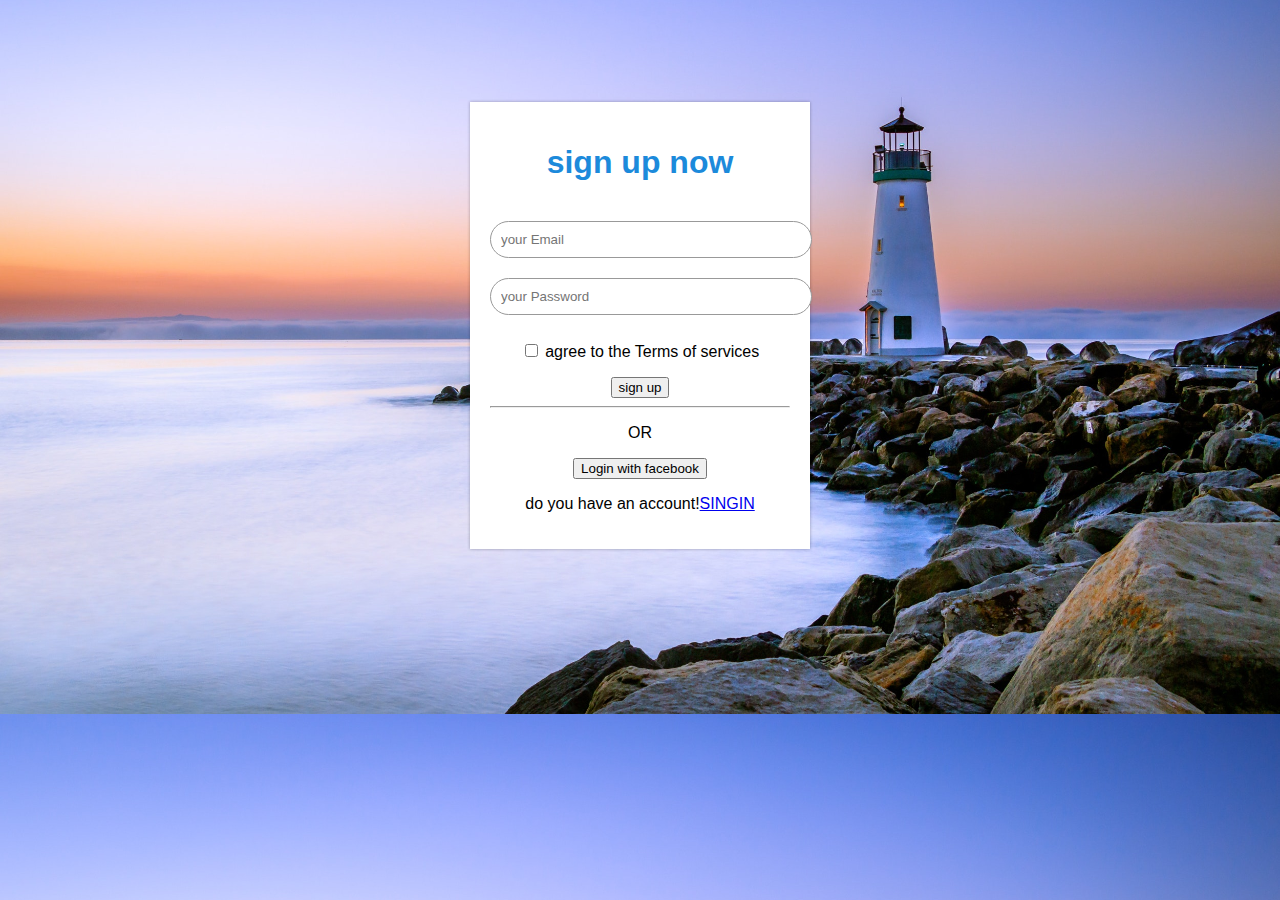
<file: html5/index.html>
<!DOCTYPE html>
<html lang="en">
<head>
    <meta charset="UTF-8">
    <meta http-equiv="X-UA-Compatible" content="IE=edge">
    <meta name="viewport" content="width=device-width, initial-scale=1.0">
    <title>Sign Up From</title>
<link rel="stylesheet" href="style.css">
</head>
<body>
    <diV class="sign-up-form">
        <h1> sign up now</h1>
        <form>
            <input type="email" class="input-box" placeholder="your Email">
            <input type="password" class="input-box" placeholder="your Password">
        <p><span><input type="checkbox"></span> agree to the Terms of services </p>
        <button type="button" class="signup-btn">sign up</button>
        <hr>
        <p class="or">OR</p>
        <button type="button" class="signup-btn">Login with facebook</button>
        <p>do you have an account!<a href="https://www.w3schools.com">SINGIN</a></p>
        </form>
    </diV>
</body>
</html>
</file>
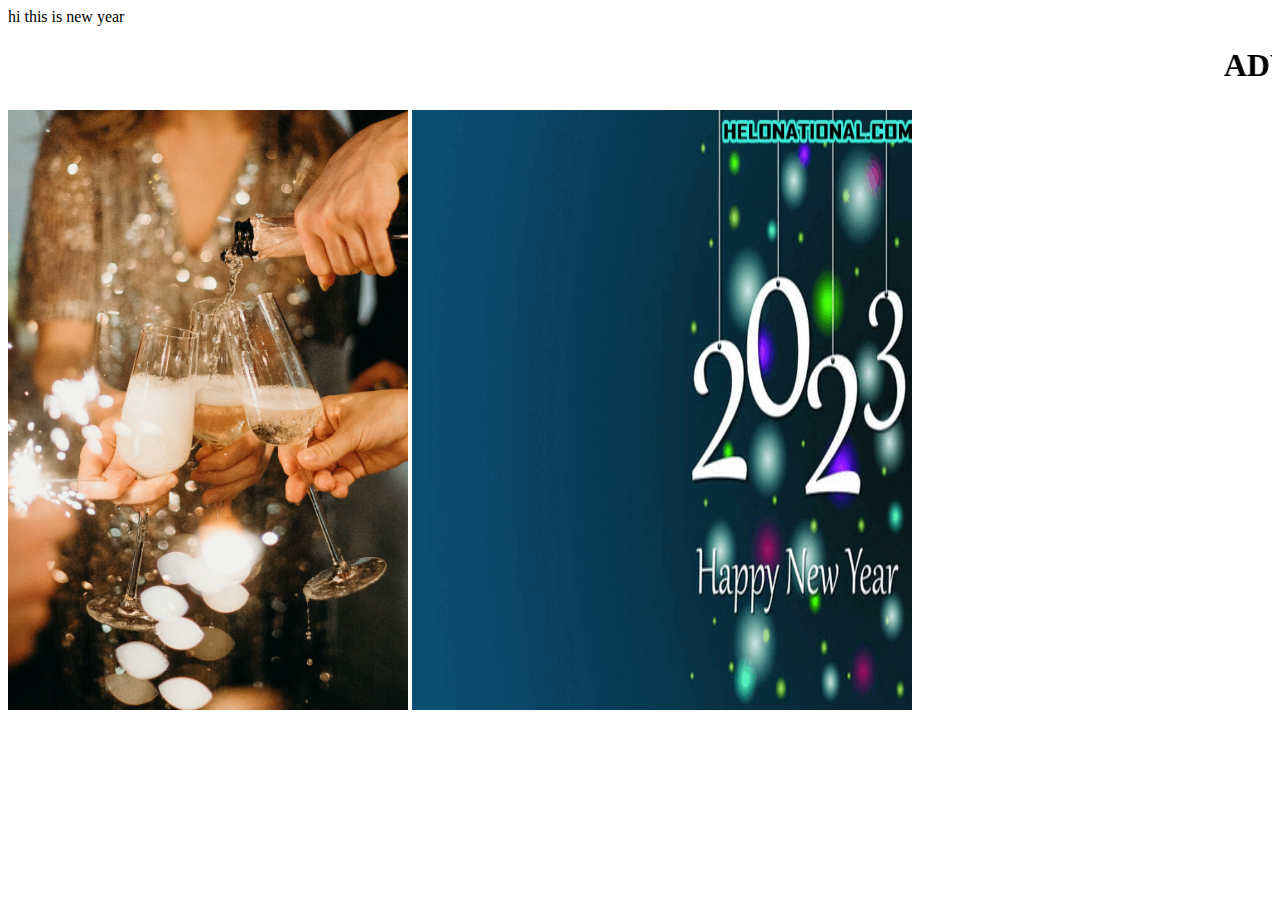
<file: html5/Html/index.html>
<!DOCTYPE html>
<html lang="en">
<head>
    <meta charset="UTF-8">
    <meta http-equiv="X-UA-Compatible" content="IE=edge">
    <meta name="viewport" content="width=device-width, initial-scale=1.0">
    <title>GANESH</title>
</head>
<body>
    hi this is new year
    <marquee><h1> ADVANCE HAPPYNEWYEAR 2023 </h1></marquee>

<img  src="pexels-cot.jpg" alt="newyear" style="width:400px;height:600px;">
<img src="New-Year-GIFS-2023.gif" alt="new" style="width:500px;height:600px;">
</body>
</html>
</file>
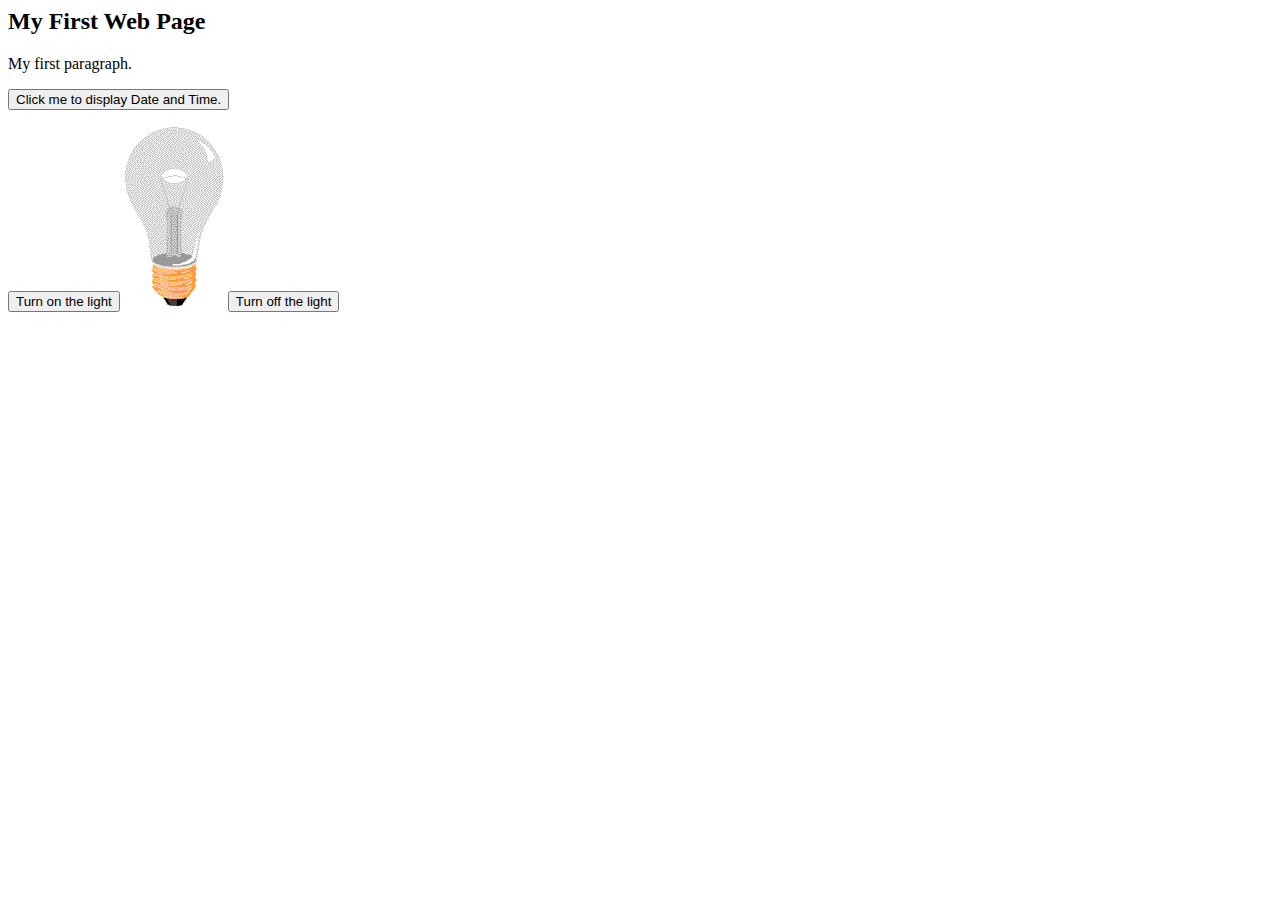
<file: html5/Html/practice/index.html>
<html lang="en">
<head>    
    <script src="demo.js"></script>
    </script>
</head>
<title>practice</title>
<body>
    <h2>My First Web Page</h2>
    <p>My first paragraph.</p>
    
<button type="button"
onclick="document.getElementById('demo').innerHTML = Date()">
Click me to display Date and Time.</button>
<p id="demo"></p>
<button onclick="document.getElementById('myImage').src='pic_bulbon.gif'">Turn on the light</button>

<img id="myImage" src="pic_bulboff.gif" style="width:100px">

<button onclick="document.getElementById('myImage').src='pic_bulboff.gif'">Turn off the light</button>


    <script>
        alert('detailsshowinconsole');
        
        </script>
</body>
</html>
</file>
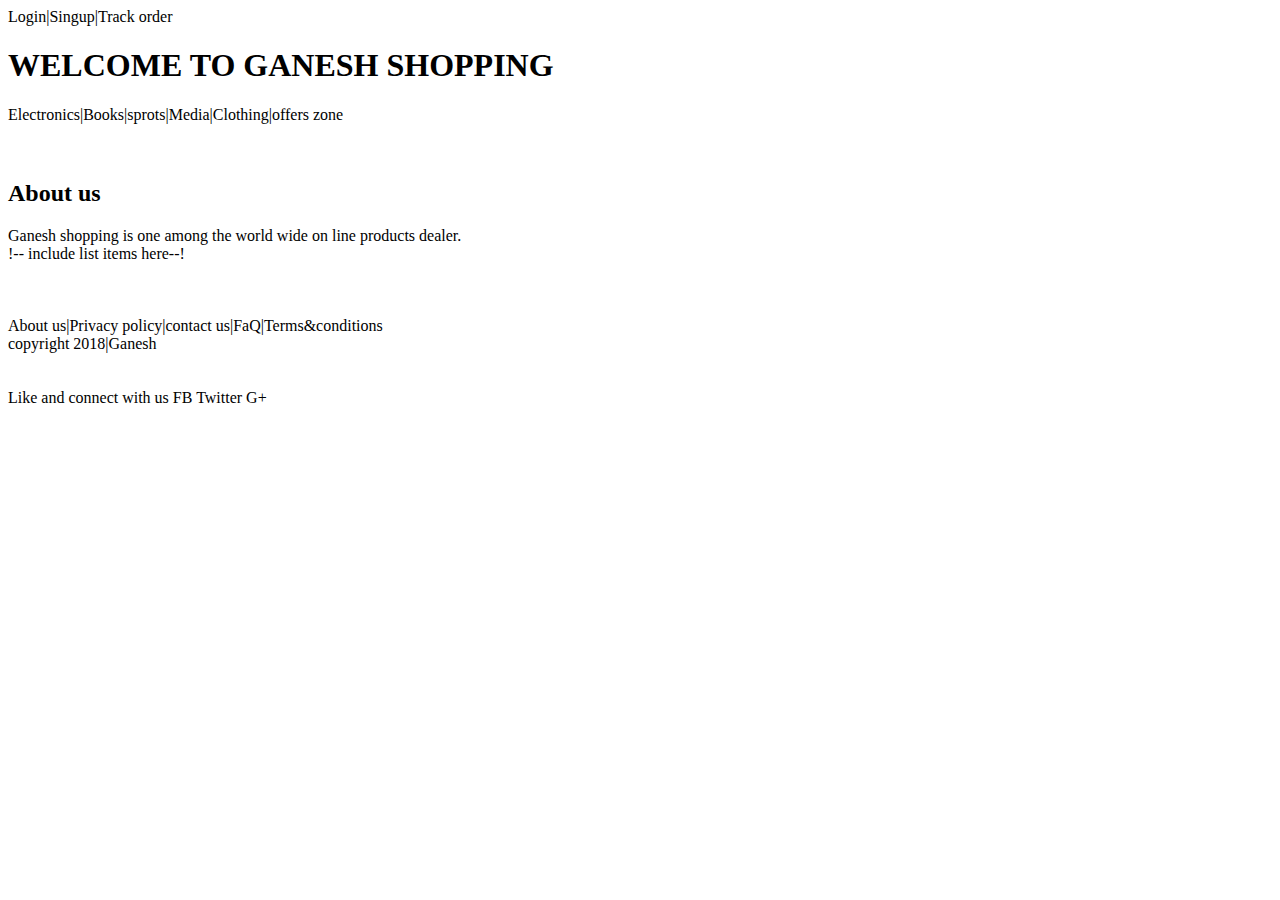
<file: html5/shop.html>
<!DOCTYPE html>
<html>

<head>
        <title>Ganesh new add  Shop</title>
        <meth name="keyword" content="online,shopping"/>
    </head>

    <body>
        <header>
            <nav>Login|Singup|Track order</nav>
            <h1>WELCOME TO GANESH SHOPPING</h1>
            <nav>Electronics|Books|sprots|Media|Clothing|offers zone</nav>
        </header>
        <br>
        <br>
        <article>
            <h2>About us</h2> Ganesh shopping is one among the world wide on line products dealer.
            <section>!-- include list items here--!</section>
        </article><br>
        <br>
        <br>



        <footer>
            <nav>About us|Privacy policy|contact us|FaQ|Terms&conditions</nav>copyright 2018|Ganesh
        </footer>
        <br>
        <br>
        <aside>Like and connect with us FB Twitter G+</aside>
    </body>

</html>
</file>
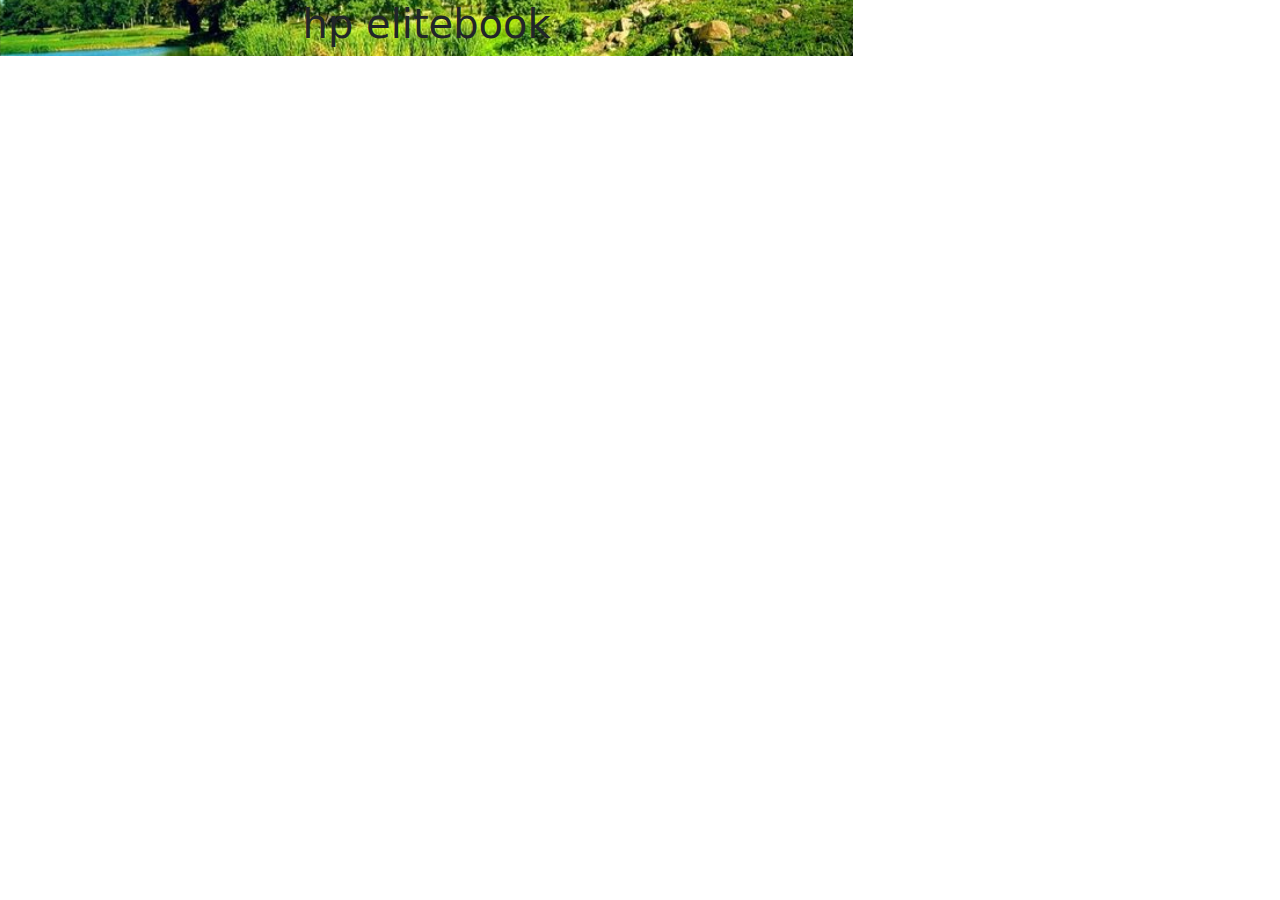
<file: html5/html ganesh/home.html>
<html>
    <head>
        <title>
            Hp elite book
        </title>
        <link rel="stylesheet" href="style.css">
        <link rel="stylesheet" href="https://cdn.jsdelivr.net/npm/bootstrap@5.2.3/dist/css/bootstrap.min.css">
    </head>
    <body>
        <div class="row">
            <div class="col-md-8">
                <div class="image-box">
                    <h1>hp elitebook</h1>
                </div>
            </div>
            <div class="col-md-4"></div>
        </div>
    </body>
</html>
</file>
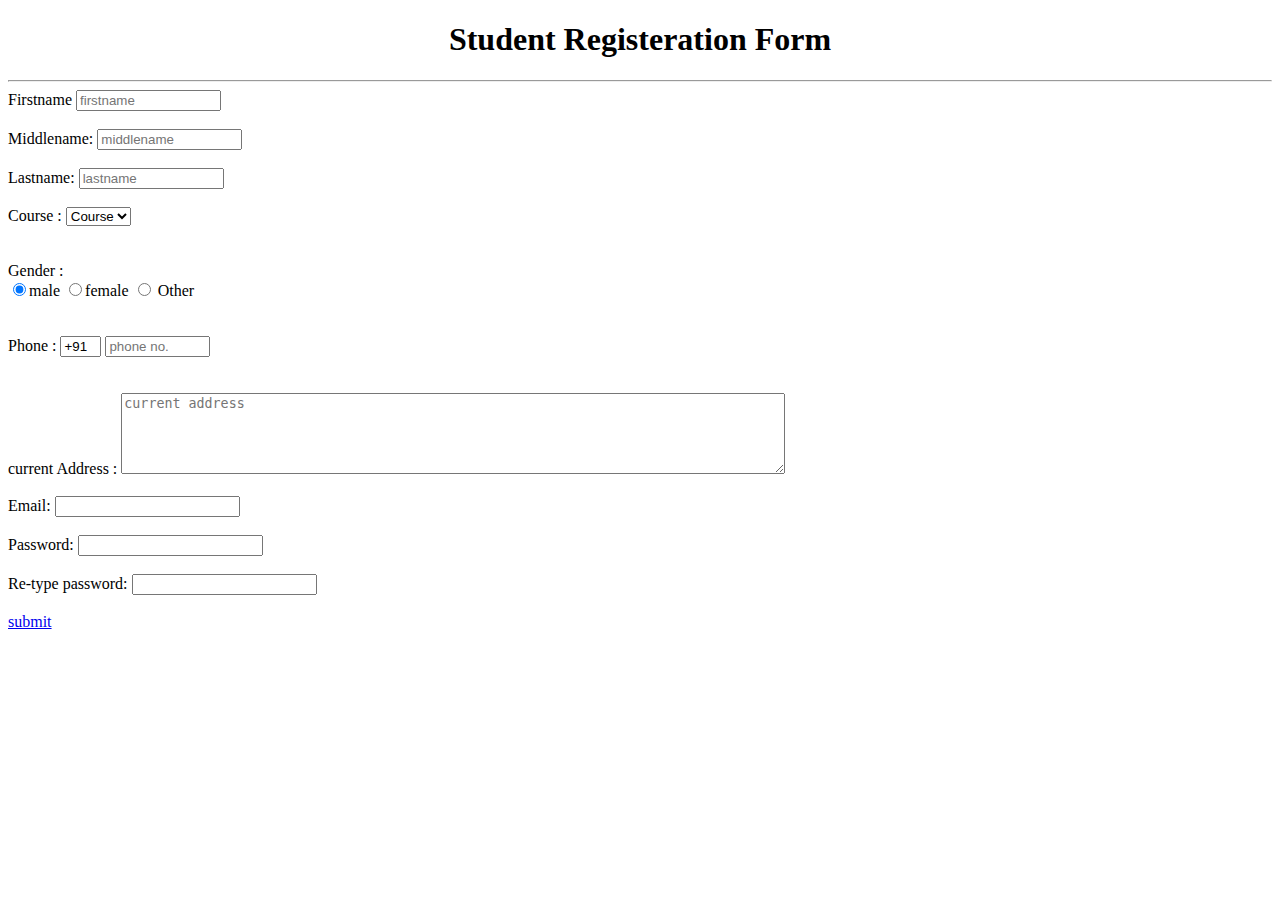
<file: html5/singup/reg.html>
<!DOCTYPE html>
<head>   
<title>  
Registration Page  
</title>  
</head>  
<body><form>
    <div class="container">  
    <center>  <h1> Student Registeration Form</h1> </center>   
    <hr>

<label> Firstname </label>         
<input type="text" name="firstname" placeholder="firstname" size="15" required/><br><br>
<label> Middlename: </label>     
<input type="text" name="middlename" placeholder="middlename" size="15" required/><br><br>
<label> Lastname: </label>         
<input type="text" name="lastname" placeholder="lastname"size="15"required/><br><br>
<div>
<label>   
Course :  
</label>   
<select>  
<option value="Course">Course</option>  
<option value="BCA">BCA</option>  
<option value="BBA">BBA</option>  
<option value="B.Tech">B.Tech</option>  
<option value="MBA">MBA</option>  
<option value="MCA">MCA</option>  
<option value="M.Tech">M.Tech</option>  
</select>
</div>
<br><br>
<div>   
<label>   
Gender :  
</label><br>  
<input type="radio" value="male" name="gender" checked>male  
<input type="radio" value="female"name="gender" >female  
<input type="radio" value="other" name="gender"> Other   
</div><br><br>
<label>   
Phone :  
</label>  
<input type="text" name="country code"  placeholder="country code" value="+91"size="2"/>   
<input type="text" name="phone" placeholder="phone no."size="10"/required>  <br>
<br>
<br>
current Address :   
<label><textarea cols="80" rows="5" placeholder="current address" value="address" required></textarea></label> 
 <br>
 <br>
   <label>  
Email:  
<input type="email" id="email" name="email"/> <br><br>    
Password:  
<input type="Password" id="pass" name="pass">  <br><br>
Re-type password:  
<input type="Password" id="repass" name="repass"> <br><br>
<a href="home.html"> submit</a>
</form>  
</body>  
</html>
</file>
<file: html5/style.css>
body
{
    margin: 0;
    padding: 0;
    font-family: Arial, Helvetica, sans-serif;
    background-image: url(back1.jpg);
    background-size:cover;
    background-position: center;
}
.sign-up-form
{
  width:300px;
  box-shadow: 0 0 3px 0 rgba(0,0,0,0.3);
  background: #ffffff;
  padding: 20px;
  margin: 8% auto 0;
  text-align: center;  
}
.sign-up-form h1{
    color: #1c8adb;
    margin-bottom: 30px;
}
.input-box
{
    border-radius:20px;
    padding:10px;
    margin:10px 0;
    width:100%;
    border :1px solid #999;
    outline: none;
}
</file>
<file: html5/html ganesh/style.css>
*
{
    margin: 0;
    padding: 0;
}
.row
{
margin:0 !important ;
}
.col-md-8,.col-md-4
{
    padding:initial !important;
}
.image-box
{
    text-align: center;
    height: 100%;
    background-image: url(index.jpg);
    background-size: cover;
    background-position: center;
}
</file>
